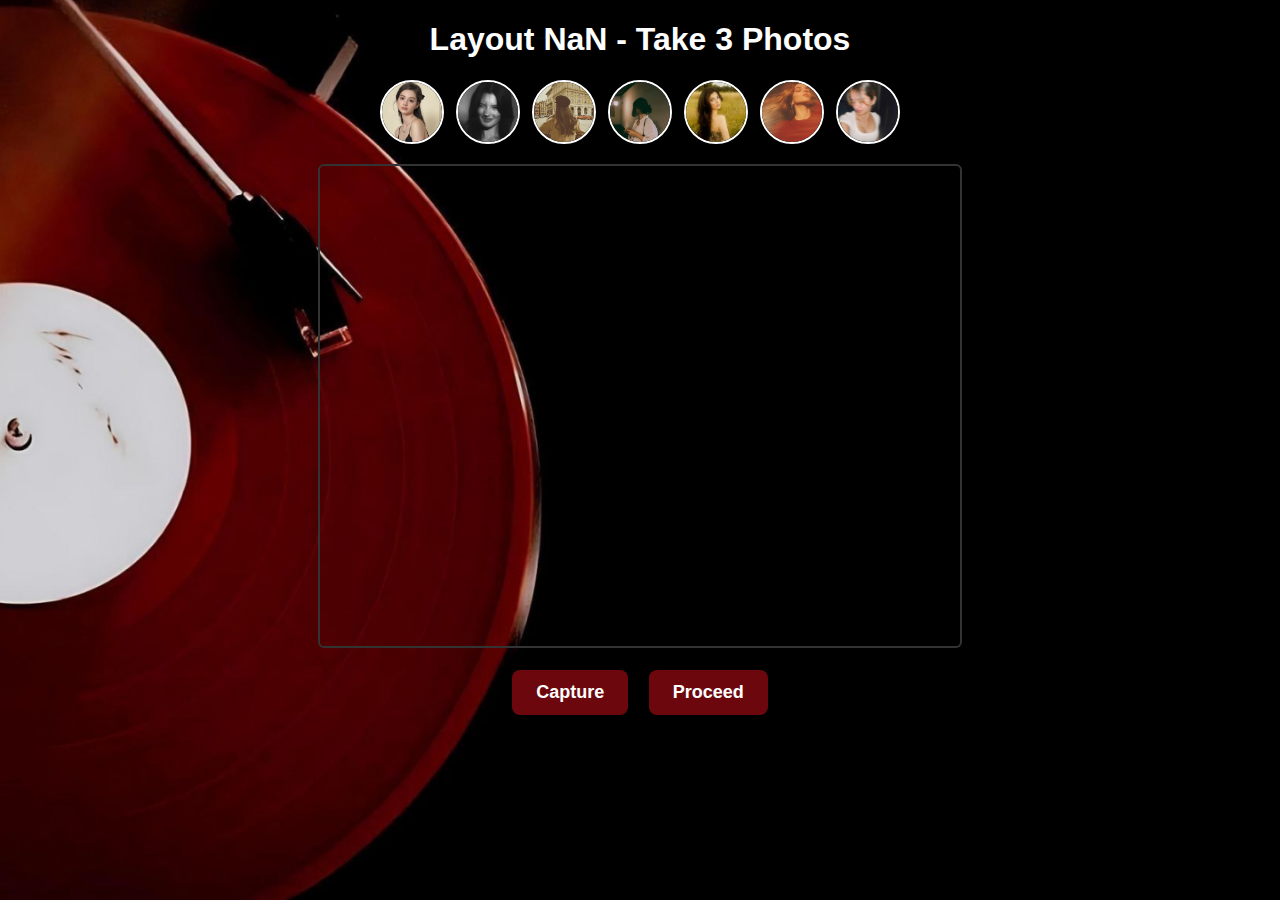
<file: camera.html>
<!DOCTYPE html>
<html lang="en">
<head>
  <meta charset="UTF-8">
  <meta name="viewport" content="width=device-width, initial-scale=1.0">
  <title>Cute Filter Camera</title>
  <!-- Link to external CSS -->
  <link rel="stylesheet" href="camera.css">
</head>
<body>
  <h1 id="layoutTitle"></h1>

  <!-- Filter circle buttons -->
  <div class="filter-bar" id="filterBar">
    <div class="filter-thumb" data-filter="none"><img src="images/none.jpg" alt="None"></div>
    <div class="filter-thumb" data-filter="grayscale(100%)"><img src="images/bnw.jpg" alt="Grayscale"></div>
    <div class="filter-thumb" data-filter="sepia(80%)"><img src="images/sepia.jpg" alt="Sepia"></div>
    <div class="filter-thumb" data-filter="contrast(150%)"><img src="images/contrast.jpg" alt="Contrast"></div>
    <div class="filter-thumb" data-filter="brightness(120%)"><img src="images/bright .jpg" alt="Bright"></div>
    <div class="filter-thumb" data-filter="saturate(180%)"><img src="images/vivid.jpg" alt="Vivid"></div>
    <div class="filter-thumb" data-filter="blur(3px)"><img src="images/blur.jpg" alt="Blur"></div>
  </div>

  <video id="video" autoplay></video>
  <br>
  <button class="action-btn" onclick="capturePhoto()">Capture</button>
  <button class="action-btn" onclick="finish()">Proceed</button>

  <p id="status"></p>
  <div id="previews"></div>

  <script>
    const urlParams = new URLSearchParams(window.location.search);
    const selectedLayout = parseInt(urlParams.get("layout"));
    const layoutPhotoCounts = { 1: 3, 2: 4, 3: 3, 4: 3 };

    let requiredPhotos = layoutPhotoCounts[selectedLayout] || 3;
    let takenPhotos = [];
    let currentFilter = "none";

    document.getElementById("layoutTitle").innerText =
      `Layout ${selectedLayout} - Take ${requiredPhotos} Photos`;

    // start camera
    navigator.mediaDevices.getUserMedia({ video: true })
      .then(stream => { document.getElementById("video").srcObject = stream; })
      .catch(err => alert("Camera not accessible: " + err));

    // click handler for circle filters
    document.querySelectorAll(".filter-thumb").forEach(thumb => {
      thumb.addEventListener("click", () => {
        currentFilter = thumb.dataset.filter;
        document.getElementById("video").style.filter = currentFilter;
      });
    });

    function capturePhoto() {
      if (takenPhotos.length >= requiredPhotos) {
        alert(`You already took all ${requiredPhotos} photos for Layout ${selectedLayout}`);
        return;
      }

      const video = document.getElementById("video");
      const canvas = document.createElement("canvas");
      canvas.width = video.videoWidth;
      canvas.height = video.videoHeight;

      const ctx = canvas.getContext("2d");
      ctx.filter = currentFilter;
      ctx.drawImage(video, 0, 0);

      const dataUrl = canvas.toDataURL("image/png");
      takenPhotos.push(dataUrl);

      const container = document.createElement("div");
      container.classList.add("photo-container");
      const img = document.createElement("img");
      img.src = dataUrl;
      container.appendChild(img);

      const removeBtn = document.createElement("button");
      removeBtn.classList.add("remove-btn");
      removeBtn.innerText = "X";
      removeBtn.onclick = () => removePhoto(container, dataUrl);
      container.appendChild(removeBtn);

      document.getElementById("previews").appendChild(container);

      updateStatus();
    }

    function removePhoto(container, dataUrl) {
      takenPhotos = takenPhotos.filter(photo => photo !== dataUrl);
      container.remove();
      updateStatus();
    }

    function updateStatus() {
      document.getElementById("status").innerText =
        `You have taken ${takenPhotos.length} of ${requiredPhotos} photos`;
    }

    function finish() {
      if (takenPhotos.length < requiredPhotos) {
        alert(`Please take all ${requiredPhotos} photos before proceeding.`);
        return;
      }
      sessionStorage.setItem("photos", JSON.stringify(takenPhotos));
      sessionStorage.setItem("layout", selectedLayout);
      window.location.href = "result.html";
    }
  </script>
</body>
</html>
</file>
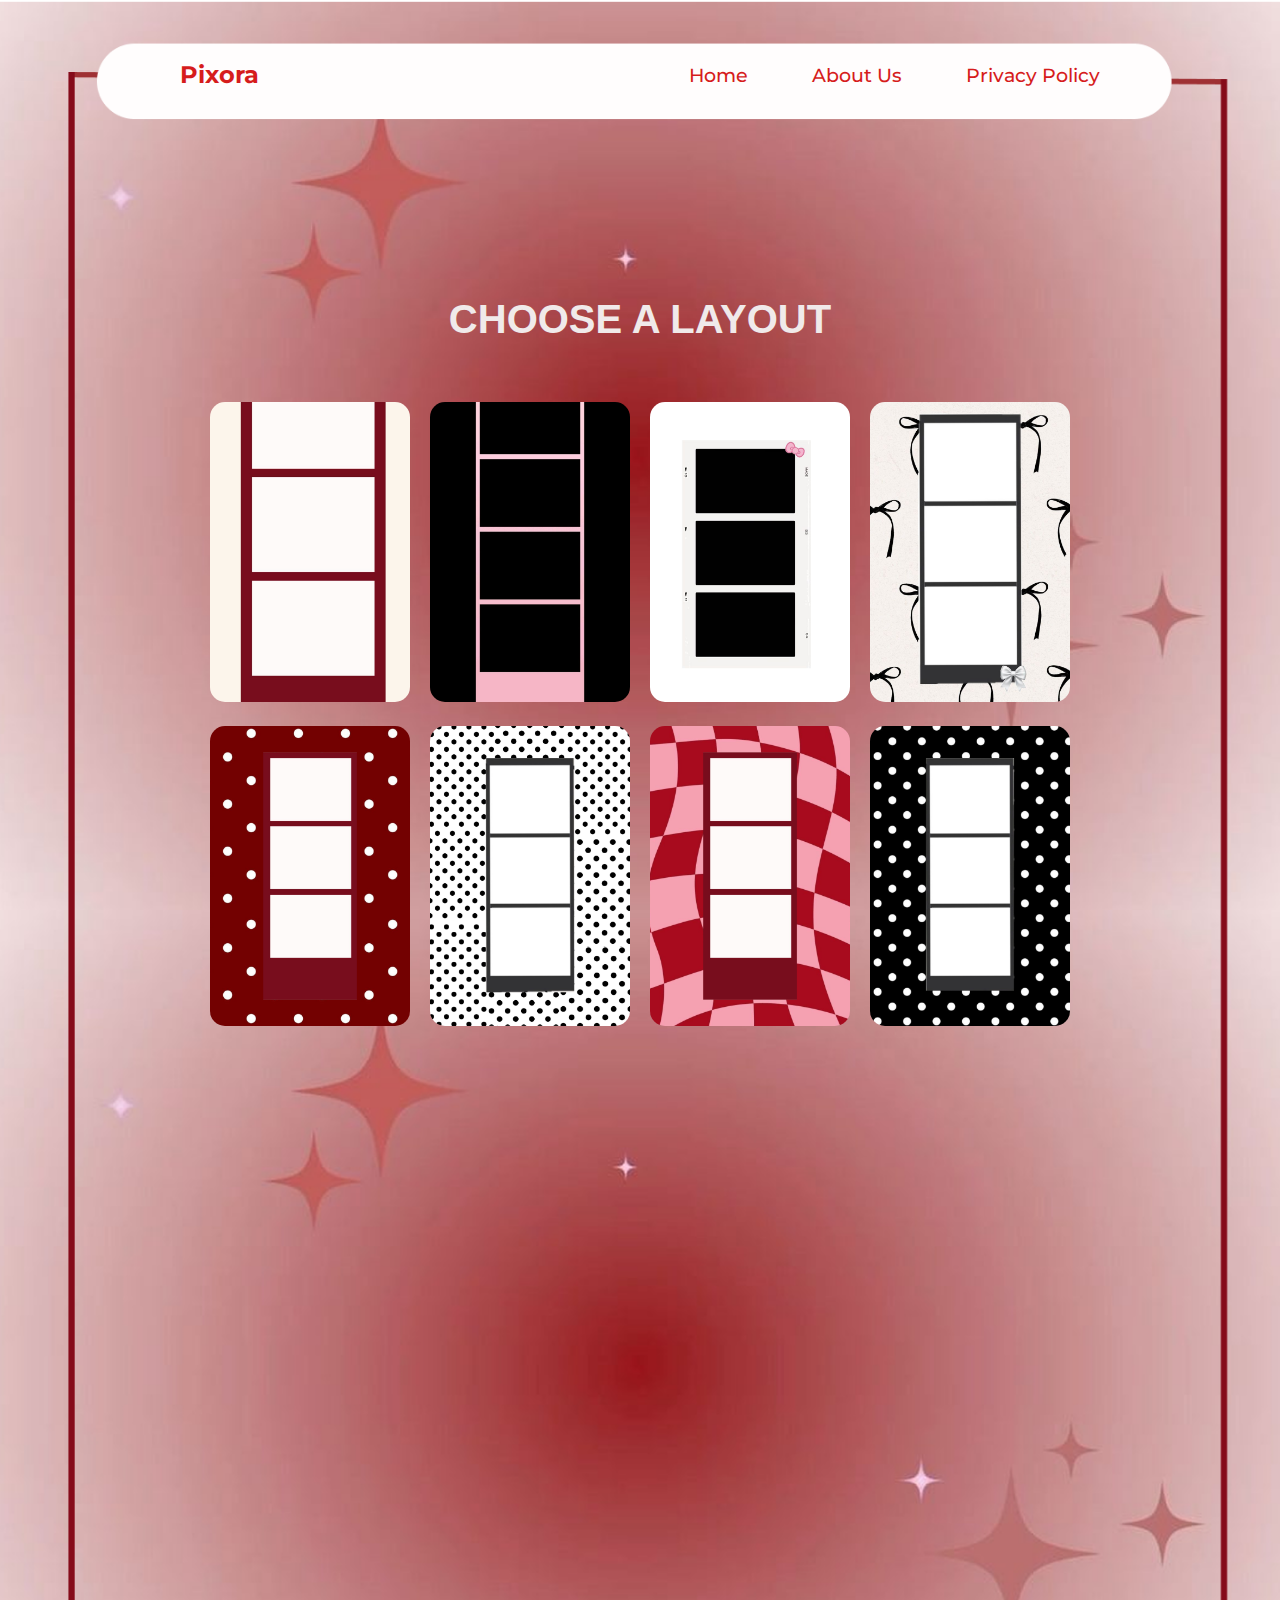
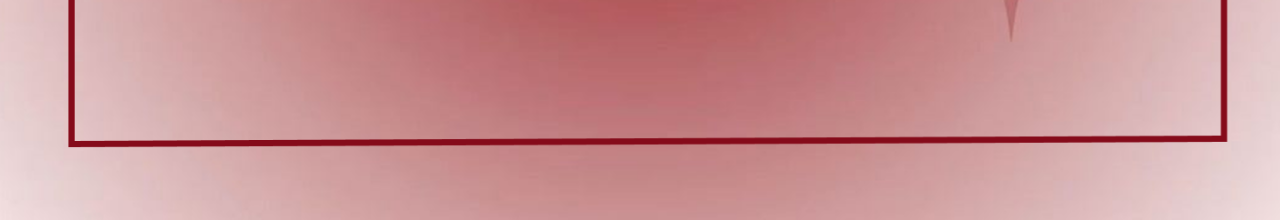
<file: photobooth.html>
<!DOCTYPE html>
<html lang="en">
<head>
    <meta charset="UTF-8">
    <meta name="viewport" content="width=device-width, initial-scale=1.0">
    <title>Document</title>
    <title>Photobooth Home</title>
    <link rel="stylesheet" href="photobooth.css">
    <link href="https://fonts.googleapis.com/css2?family=Montserrat:wght@400;500;600;700&display=swap" rel="stylesheet">
</head>
<body>
    <!-- Navigation Bar -->
     <nav class="navbar">
        <div class="logo">Pixora</div>
        <ul class="nav-links">
            <li><a href="index.html">Home</a></li>
            <li><a href="about.html">About Us</a></li>
            <li><a href="privacy.html">Privacy Policy</a></li>
        </ul>
    </nav>

    <div class="home-container">
        <img src="images/Desktop - 3.png"alt="Photobooth Home" class="home-image">
        <!-- <a href="photobooth.html" class="start-btn">Start</a> -->
      </div>
      <!-- Heading -->
    <div class="layout-heading">
        <h1>CHOOSE A LAYOUT</h1>
    </div>

    <!-- Layout selection -->
    <div class="layouts">
        <a href="camera.html?layout=1"><img src="images/lay1.jpg" alt="Layout 1" class="layout-img"></a>
        <a href="camera.html?layout=2"><img src="images/lay2.jpg" alt="Layout 2" class="layout-img"></a>
        <a href="camera.html?layout=3"><img src="images/lay3.jpg" alt="Layout 3" class="layout-img"></a>
        <a href="camera.html?layout=4"><img src="images/lay4.jpg" alt="Layout 4" class="layout-img"></a>
    </div>
    <!-- New second row -->
     <div class="layouts">
    <a href="camera.html?layout=5"><img src="images/lay5.png" alt="Layout 5" class="layout-img"></a>
    <a href="camera.html?layout=6"><img src="images/lay6.png" alt="Layout 6" class="layout-img"></a>
    <a href="camera.html?layout=7"><img src="images/lay7.png" alt="Layout 7" class="layout-img"></a>
    <a href="camera.html?layout=8"><img src="images/lay8.png" alt="Layout 8" class="layout-img"></a>
  </div>
  
    
</body>
</html>
</file>
<file: camera.css>
body {
    font-family: Arial, sans-serif;
    text-align: center;
    background: url("images/Desktop\ -\ 10.png") no-repeat center center fixed;
    background-size: cover;
    color: #fff;
  }
  
  /* Filter circle bar */
  .filter-bar {
    display: flex;
    justify-content: center;
    gap: 12px;
    margin: 20px 0;
  }
  .filter-thumb {
    width: 60px;
    height: 60px;
    border-radius: 50%;
    overflow: hidden;
    border: 2px solid #fff;
    cursor: pointer;
    flex-shrink: 0;
  }
  .filter-thumb img {
    width: 100%;
    height: 100%;
    object-fit: cover;
    pointer-events: none;
  }
  
  video {
    border: 2px solid #333;
    width: 640px;
    height: 480px;
    margin-bottom: 10px;
    filter: none;
    border-radius: 6px;
  }
  
  .photo-container {
    display: inline-block;
    position: relative;
    margin: 5px;
  }
  .photo-container img {
    width: 150px;
    border: 1px solid #999;
  }
  .remove-btn {
    position: absolute;
    top: 0;
    right: 0;
    background: red;
    color: white;
    border: none;
    cursor: pointer;
    padding: 2px 5px;
    font-size: 12px;
  }
  
  /* Capture + Proceed button styling */
  .action-btn {
    background-color: #6c080d;   /* Netflix-style red */
    color: #fff;
    font-size: 18px;
    font-weight: bold;
    padding: 12px 24px;
    margin: 8px;
    border: none;
    border-radius: 8px;
    cursor: pointer;
    transition: transform 0.2s ease, background-color 0.2s ease;
  }
  .action-btn:hover {
    background-color: #b20710;
    transform: scale(1.05);
  }
  .action-btn:active {
    transform: scale(0.95);
  }
</file>
<file: photobooth.css>
body {
    margin: 0;
    padding: 0;
    font-family: Arial, sans-serif;
}

/* Montserrat Medium */
.montserrat-medium {
    font-family: "Montserrat", sans-serif;
    font-weight: 500;
    font-style: normal;
}

/* Navbar */
.navbar {
    position: absolute;            /* stays at top of viewport */
    top: 0;
    left: 0;
    width: 100%;
    display: flex;
    align-items: center;
    justify-content: space-between; /* logo left, links right */
    padding: 60px 180px;           /* spacing from edges */
    box-sizing: border-box;
    font-size: 1.2rem;
    z-index: 1000;
}

/* Logo */
.navbar .logo {
    font-family: "Montserrat", sans-serif;
    font-weight: 700;
    font-size: 1.5rem;
    color: rgb(214, 28, 28);
}

/* Nav links list */
.navbar .nav-links {
    list-style: none;
    display: flex;
    gap: 4rem;
    margin: 0;
    padding: 0;
}

/* Links */
.navbar .nav-links li a {
    text-decoration: none;
    color: rgb(214, 28, 28);
    font-family: "Montserrat", sans-serif;
    font-weight: 500;
    transition: color 0.3s;
}

.navbar .nav-links li a:hover {
    color: #ff4c68;
}

/* Home container */
.home-container {
    width: 100%;
    /* remove the fixed 110vh height so it can grow with the image */
    min-height: 100vh;
    padding-top: 0;        /* remove extra top padding */
    display: flex;
    flex-direction: column;
    justify-content: center;
    align-items: center;
}

/* Home image */
.home-image {
    width: 100%;
    height: auto;          /* let height expand naturally */
    display: block;
}

/* Heading */
.layout-heading {
    margin-top: -1550px;   /* moves heading up closer to navbar */
    text-align: center;
    color: rgb(240, 234, 234);
}

.layout-heading h1 {
    margin-bottom: 60px;
    font-size: 2.5rem;
    font-weight: 700;
}

/* Layout images grid */
.layouts {
    display: flex;
    flex-wrap: wrap;
    justify-content: center;
    gap: 20px;
    margin-top: 20px;     /* moves images closer to heading */
}

.layout-img {
    width: 200px;
    height: 300px;
    object-fit: cover;
    border-radius: 15px;
    cursor: pointer;
    transition: transform 0.3s, box-shadow 0.3s;
}

.layout-img:hover {
    transform: scale(1.05);
    box-shadow: 0 8px 20px rgba(0, 0, 0, 0.2);
}
</file>
